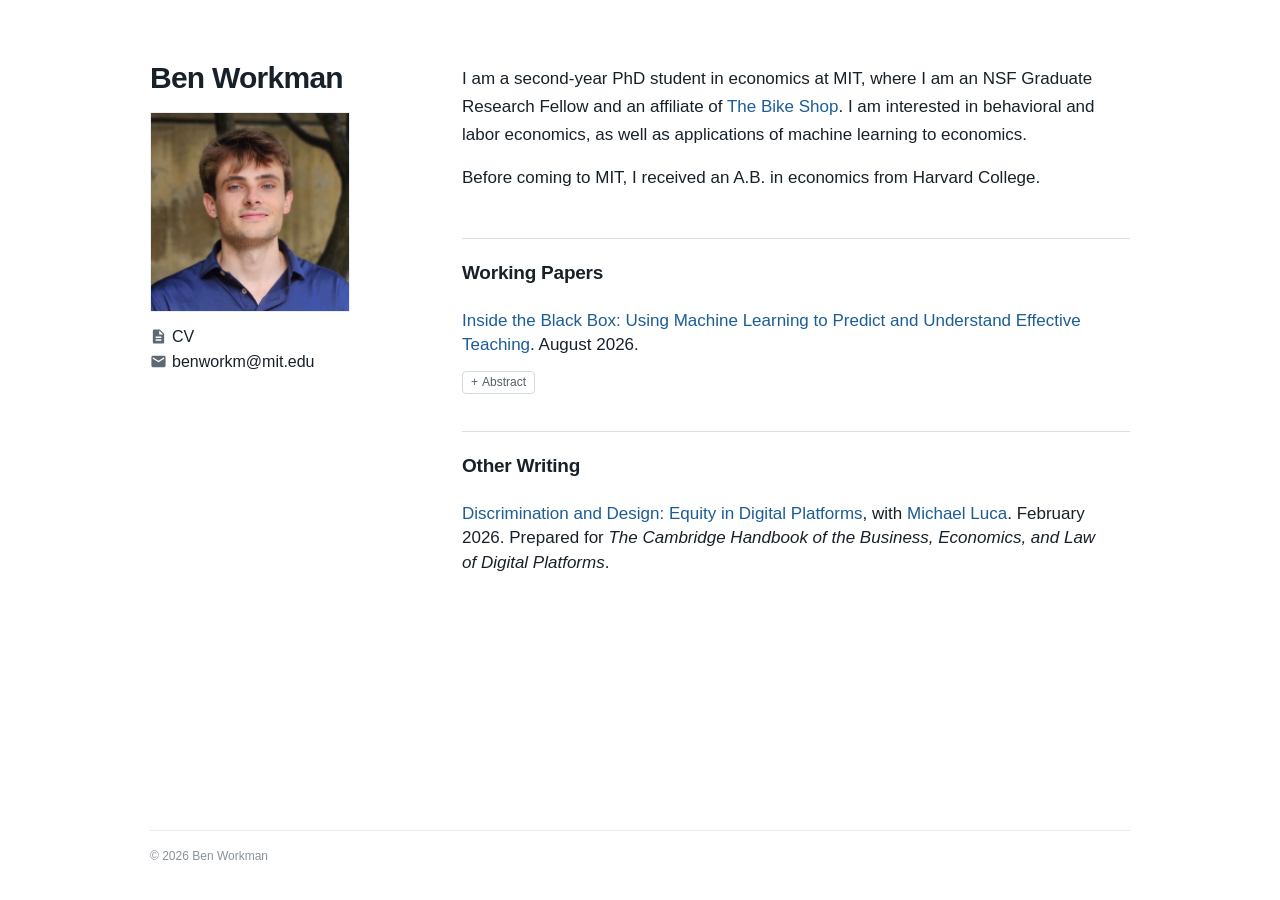
<file: index.html>
<!doctype html>
<html lang="en">
  <head>
    <script async src="https://www.googletagmanager.com/gtag/js?id=G-4PBDB20WFQ"></script>
    <script>
      window.dataLayer = window.dataLayer || [];
      function gtag() {
        dataLayer.push(arguments);
      }
      gtag("js", new Date());
      gtag("config", "G-4PBDB20WFQ");
    </script>
    <meta charset="utf-8" />
    <meta name="viewport" content="width=device-width, initial-scale=1" />
    <meta name="description" content="Ben Workman" />
    <meta property="og:title" content="Ben Workman" />
    <meta property="og:description" content="Ben Workman" />
    <meta property="og:type" content="website" />
    <meta property="og:url" content="https://ben-workman.github.io/" />
    <title>Ben Workman</title>
    <link rel="icon" href="assets/favicon.svg" type="image/svg+xml" />
    <link rel="stylesheet" href="styles.css?v=7" />
  </head>
  <body>
    <main id="top" class="layout">
      <aside class="profile" aria-labelledby="profile-heading">
        <h1 id="profile-heading">Ben Workman</h1>
        <figure class="portrait">
          <img
            src="assets/ben-workman.png"
            alt="Ben Workman"
            width="400"
            height="400"
          />
        </figure>

        <nav class="profile-links" aria-label="Contact links">
          <a href="files/cv.pdf" class="contact-link">
            <svg
              viewBox="0 0 24 24"
              width="16"
              height="16"
              fill="currentColor"
              aria-hidden="true"
            >
              <path
                d="M14 2H6c-1.1 0-1.99.9-1.99 2L4 20c0 1.1.89 2 1.99 2H18c1.1 0 2-.9 2-2V8l-6-6zm2 16H8v-2h8v2zm0-4H8v-2h8v2zm-3-5V3.5L18.5 9H13z"
              />
            </svg>
            <span>CV</span>
          </a>
          <a href="mailto:benworkm@mit.edu" class="contact-link">
            <svg
              viewBox="0 0 24 24"
              width="16"
              height="16"
              fill="currentColor"
              aria-hidden="true"
            >
              <path
                d="M20 4H4c-1.1 0-1.99.9-1.99 2L2 18c0 1.1.9 2 2 2h16c1.1 0 2-.9 2-2V6c0-1.1-.9-2-2-2zm0 4l-8 5-8-5V6l8 5 8-5v2z"
              />
            </svg>
            <span>benworkm@mit.edu</span>
          </a>
        </nav>
      </aside>

      <div class="content">
        <section class="bio" aria-label="Biography">
          <p>
            I am a second-year PhD student in economics at MIT, where I am an NSF
            Graduate Research Fellow and an affiliate of
            <a href="https://thebikeshop.io/">The Bike Shop</a>. I am interested in
            behavioral and labor economics, as well as applications of machine
            learning to economics.
          </p>
          <p>
            Before coming to MIT, I received an A.B. in economics from Harvard
            College.
          </p>
        </section>

        <section id="research" class="content-section" aria-labelledby="research-heading">
          <h2 id="research-heading">Working Papers</h2>
          <article class="paper">
            <h3 class="paper-citation">
              <a
                class="paper-title-link"
                href="papers/inside-the-black-box.pdf"
                target="_blank"
                rel="noopener"
                >Inside the Black Box: Using Machine Learning to Predict and
                Understand Effective Teaching</a
              >. August 2026.
            </h3>
            <details>
              <summary>Abstract</summary>
              <p>
                This paper applies machine learning techniques to classroom
                transcripts of mathematics instruction to predict and
                understand teacher value-added. Using data from approximately
                300 U.S. elementary school teachers, I show that transcript
                embeddings predict value-added better than observable teacher
                characteristics, including classroom observation scores,
                explaining an order of magnitude more out-of-sample variation.
                I present evidence suggesting these predictions could improve
                personnel decisions and student outcomes. I then identify
                specific instructional features associated with value-added,
                such as the use of student teamwork. Finally, I examine human
                evaluators’ predictions of value-added and find suggestive
                evidence of errors in their weighting of instructional
                practices.
              </p>
            </details>
          </article>
        </section>

        <section class="content-section" aria-labelledby="writing-heading">
          <h2 id="writing-heading">Other Writing</h2>
          <article class="writing-entry">
            <h3 class="paper-citation">
              <a
                class="paper-title-link"
                href="papers/discrimination-and-design.pdf"
                target="_blank"
                rel="noopener"
                >Discrimination and Design: Equity in Digital Platforms</a
              >, with
              <a href="https://carey.jhu.edu/faculty/faculty-directory/michael-luca-phd"
                >Michael Luca</a
              >. February 2026. Prepared for
              <em>The Cambridge Handbook of the Business, Economics, and Law of
                Digital Platforms</em>.
            </h3>
          </article>
        </section>
      </div>
    </main>
    <footer class="site-footer">
      <p>© 2026 Ben Workman</p>
    </footer>
  </body>
</html>
</file>
<file: styles.css>
:root {
  --paper: #ffffff;
  --ink: #18212a;
  --muted: #5f6973;
  --link: #1c5d96;
  --rule: #d7e0e7;
  --soft-rule: #e8edf1;
  --page-width: 980px;
}

* {
  box-sizing: border-box;
}

html {
  scroll-behavior: smooth;
}

body {
  display: flex;
  flex-direction: column;
  min-height: 100vh;
  margin: 0;
  background: var(--paper);
  color: var(--ink);
  font-family: -apple-system, BlinkMacSystemFont, "Segoe UI", Roboto, Helvetica,
    Arial, sans-serif;
  font-size: 16px;
  line-height: 1.62;
  text-rendering: optimizeLegibility;
}

a {
  color: var(--link);
  text-decoration: none;
}

a:hover,
a:focus-visible {
  text-decoration: underline;
  text-decoration-thickness: 1px;
  text-underline-offset: 0.18em;
}

.layout {
  display: grid;
  flex: 1 0 auto;
  grid-template-columns: 220px minmax(0, 1fr);
  gap: clamp(54px, 8vw, 92px);
  width: min(calc(100% - 56px), var(--page-width));
  margin: 0 auto;
  padding: 62px 0 48px;
}

.profile {
  position: sticky;
  top: 62px;
  align-self: start;
}

.profile h1 {
  margin: 0 0 18px;
  font-size: 30px;
  font-weight: 700;
  letter-spacing: -0.025em;
  line-height: 1.08;
}

.portrait {
  width: 200px;
  margin: 0 0 11px;
}

.portrait img {
  display: block;
  width: 100%;
  height: auto;
  border: 1px solid var(--soft-rule);
  background: #f3f5f7;
}

.profile-links {
  display: flex;
  flex-direction: column;
  align-items: stretch;
  gap: 8px;
  width: max-content;
  margin: 16px 0 0;
  padding-top: 0;
  font-size: 16px;
}

.contact-link {
  display: inline-flex;
  align-items: center;
  justify-content: flex-start;
  gap: 5px;
  color: var(--ink);
  line-height: 1;
}

.contact-link:hover,
.contact-link:focus-visible {
  color: var(--link);
}

.contact-link svg {
  display: block;
  flex-shrink: 0;
  width: 17px;
  height: 17px;
  color: var(--muted);
}

.contact-link span {
  display: block;
  line-height: 17px;
}

.content {
  min-width: 0;
  padding-top: 3px;
}

.content > .bio {
  max-width: 650px;
  margin-bottom: 46px;
}

p {
  margin: 0 0 14px;
}

.bio p {
  font-size: 17px;
  line-height: 1.66;
}

.content-section {
  margin-top: 37px;
  padding-top: 22px;
  border-top: 1px solid var(--rule);
}

h2 {
  margin: 0 0 24px;
  font-size: 19px;
  font-weight: 700;
  letter-spacing: -0.012em;
  line-height: 1.25;
}

.paper {
  margin-bottom: 30px;
}

.paper h3,
.writing-entry h3 {
  max-width: 640px;
  margin: 0 0 10px;
  font-size: 17px;
  font-weight: 400;
  line-height: 1.45;
}

.paper-title-link {
  color: var(--link);
}

details {
  max-width: 650px;
  margin-top: 2px;
}

summary {
  display: inline-flex;
  align-items: center;
  justify-content: center;
  gap: 4px;
  width: fit-content;
  padding: 2px 8px 3px;
  border: 1px solid #d3dbe2;
  border-radius: 4px;
  background: #fff;
  color: #53606b;
  cursor: pointer;
  font-size: 12px;
  line-height: 1.35;
  list-style: none;
}

summary:hover,
summary:focus-visible {
  border-color: #aebdca;
  color: var(--link);
}

summary::-webkit-details-marker {
  display: none;
}

summary::before {
  content: "+";
  color: var(--muted);
}

details[open] summary::before {
  content: "−";
}

details p {
  margin: 12px 0 0;
  padding: 15px 18px;
  border-left: 2px solid var(--rule);
  background: rgba(28, 93, 150, 0.035);
  color: #3e4953;
  font-size: 14px;
  line-height: 1.62;
}

.writing-entry {
  max-width: 650px;
}

.site-footer {
  width: min(calc(100% - 56px), var(--page-width));
  margin: 0 auto;
  padding: 16px 0 34px;
  border-top: 1px solid var(--soft-rule);
  color: #8a9299;
  font-size: 12px;
}

.site-footer p {
  margin: 0;
}

@media (max-width: 760px) {
  .layout {
    grid-template-columns: 1fr;
    gap: 38px;
    width: min(calc(100% - 38px), 620px);
    padding: 34px 0 52px;
  }

  .profile {
    position: static;
    display: grid;
    grid-template-columns: 145px minmax(0, 1fr);
    grid-template-rows: auto 1fr;
    column-gap: 23px;
  }

  .profile h1 {
    grid-column: 2;
    margin-top: 4px;
    font-size: 27px;
  }

  .portrait {
    grid-row: 1 / span 2;
    width: 145px;
    margin: 0;
  }

  .profile-links {
    grid-column: 2;
    align-self: start;
    justify-content: flex-start;
    width: max-content;
    margin: 16px 0 0;
  }

  .content {
    padding-top: 0;
  }

  .content > .bio {
    margin-bottom: 38px;
  }

  .site-footer {
    width: min(calc(100% - 38px), 620px);
  }
}

@media (max-width: 420px) {
  body {
    font-size: 15px;
  }

  .profile {
    grid-template-columns: 112px minmax(0, 1fr);
    column-gap: 18px;
  }

  .portrait {
    width: 112px;
  }

  .profile h1 {
    font-size: 23px;
  }
}

@media (prefers-reduced-motion: reduce) {
  html {
    scroll-behavior: auto;
  }
}
</file>
